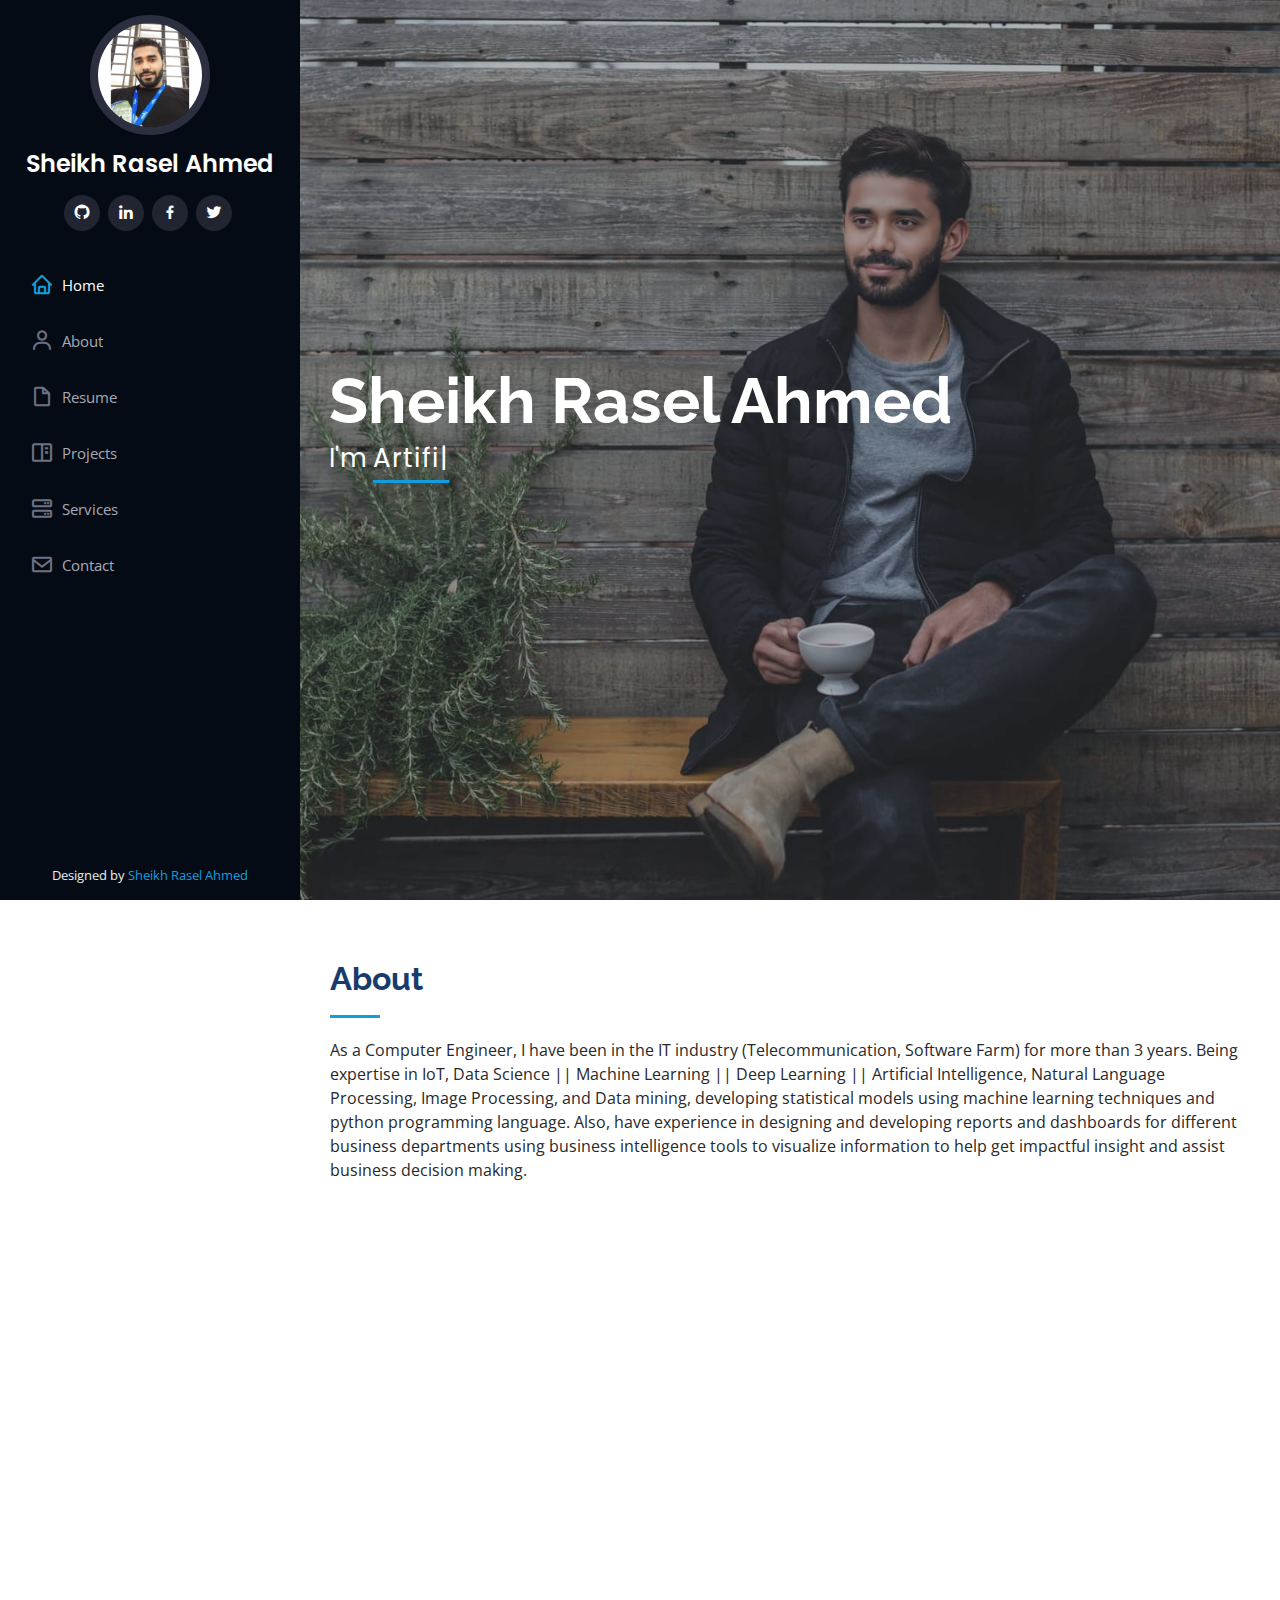
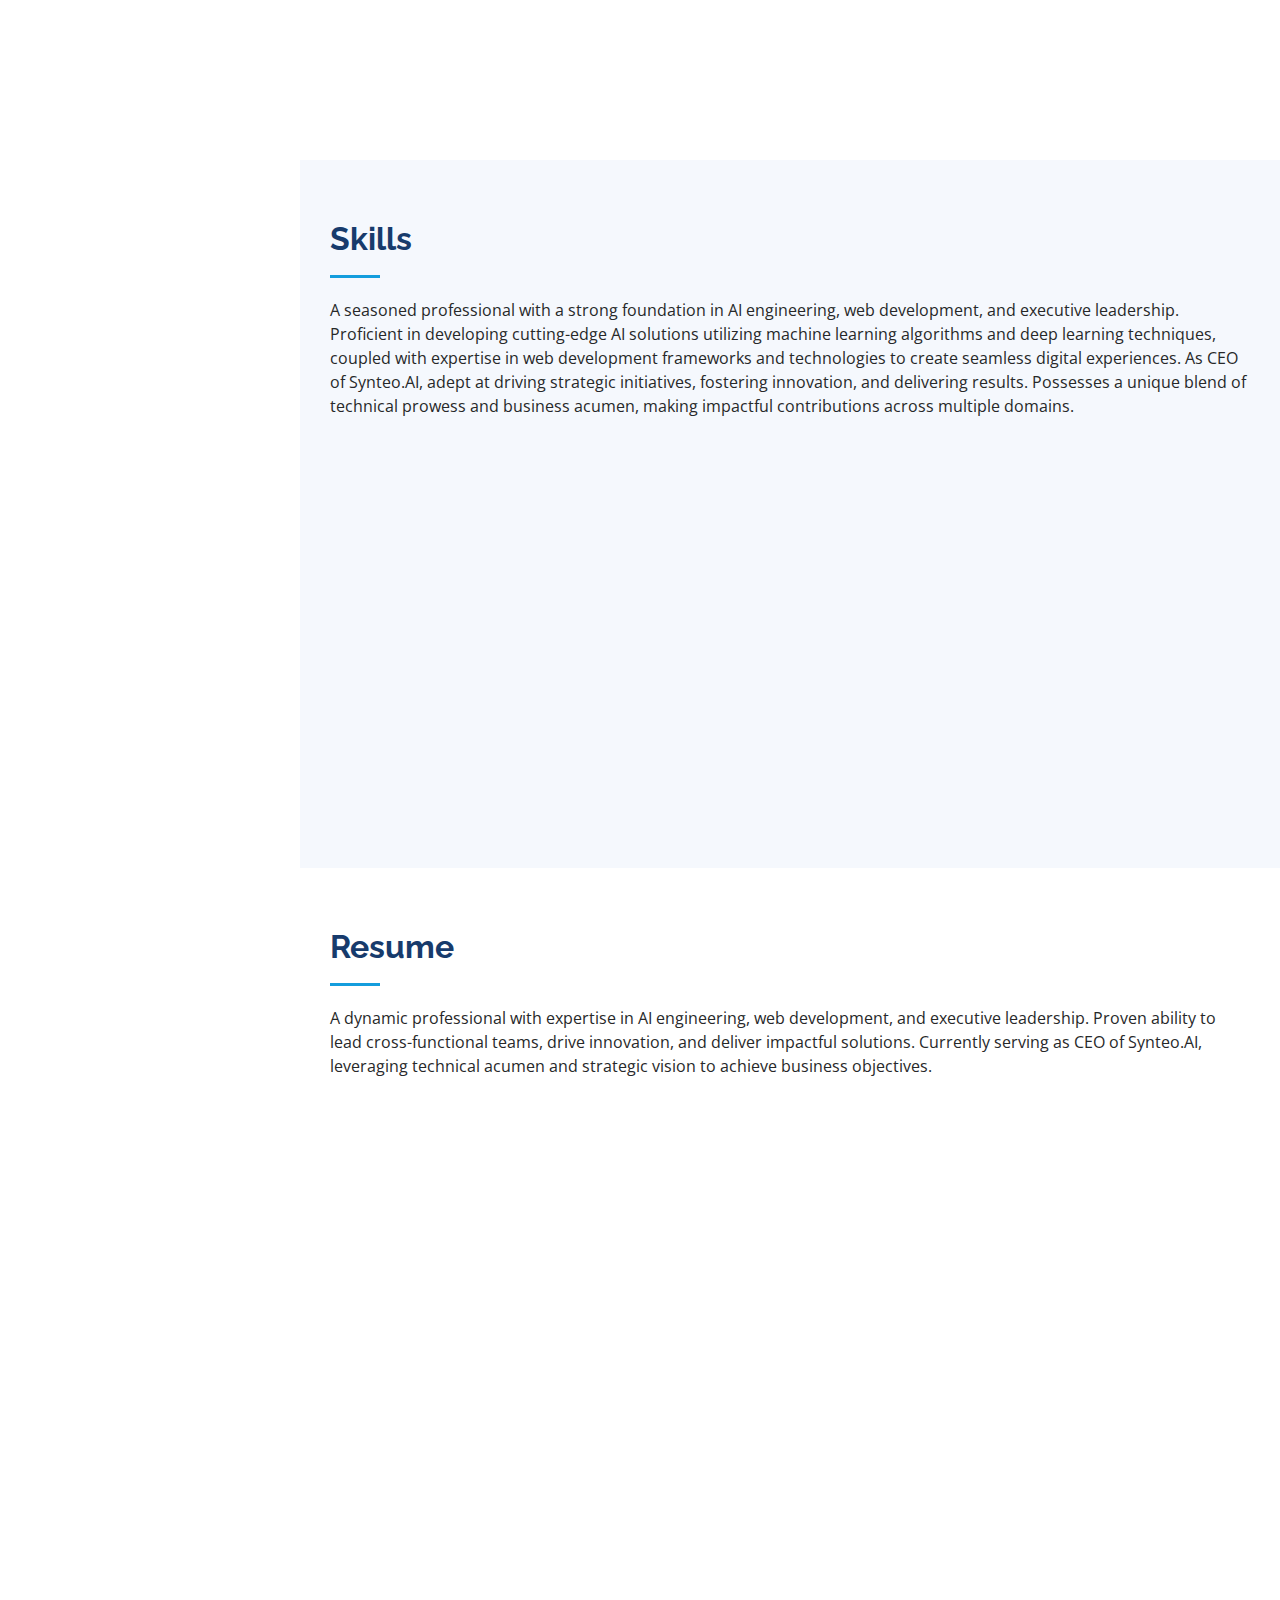
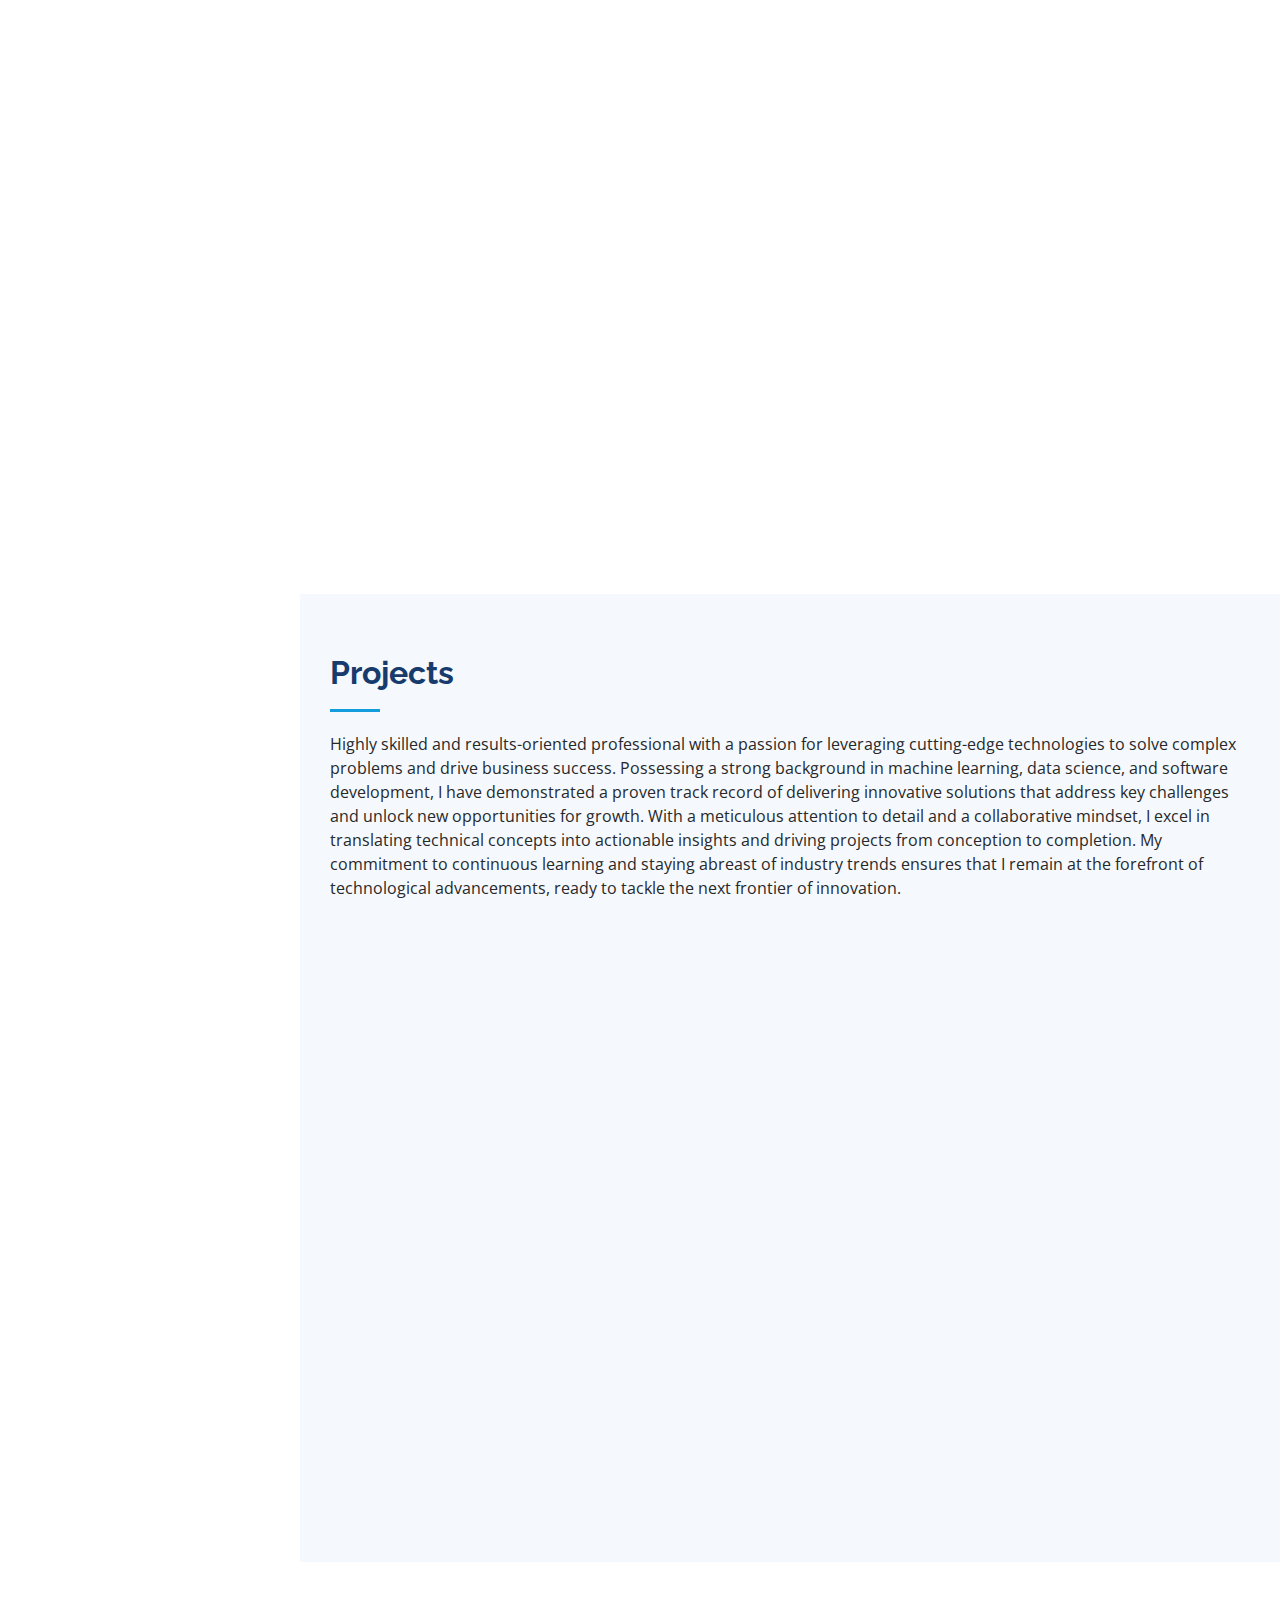
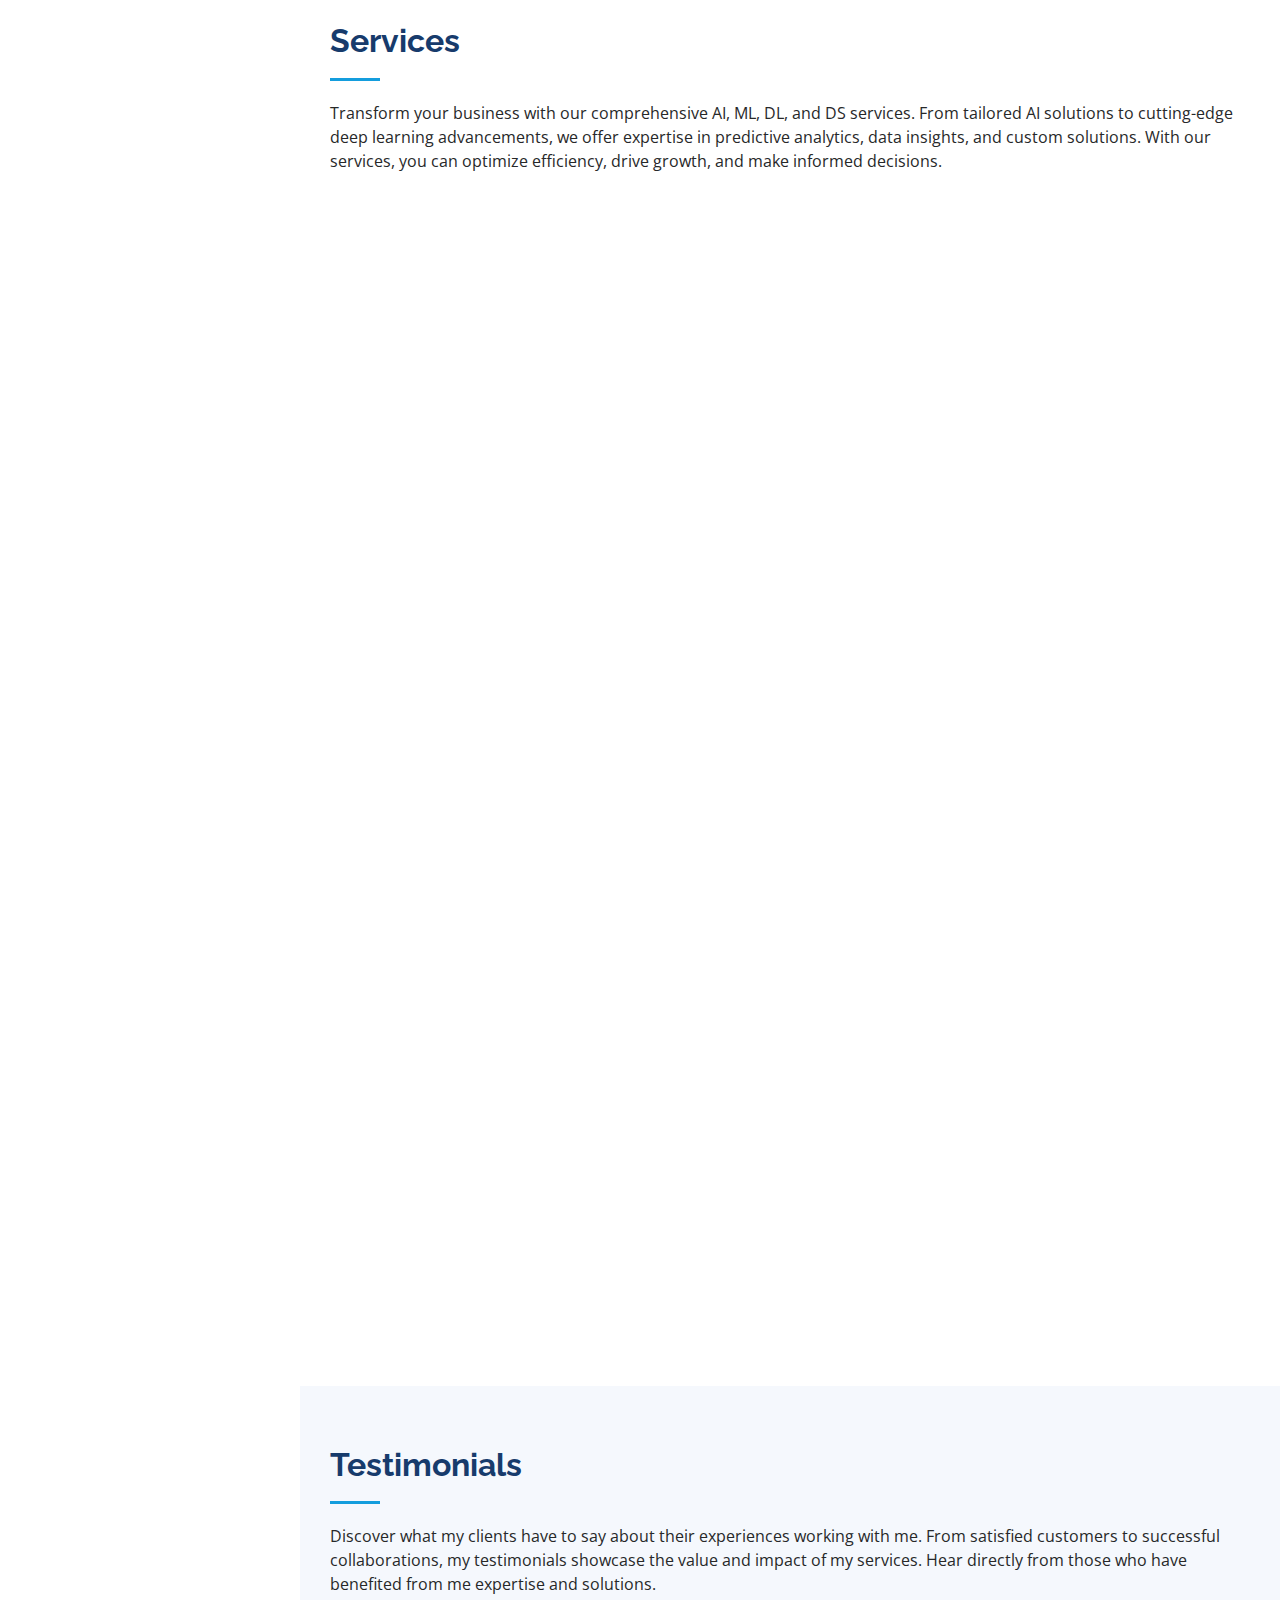
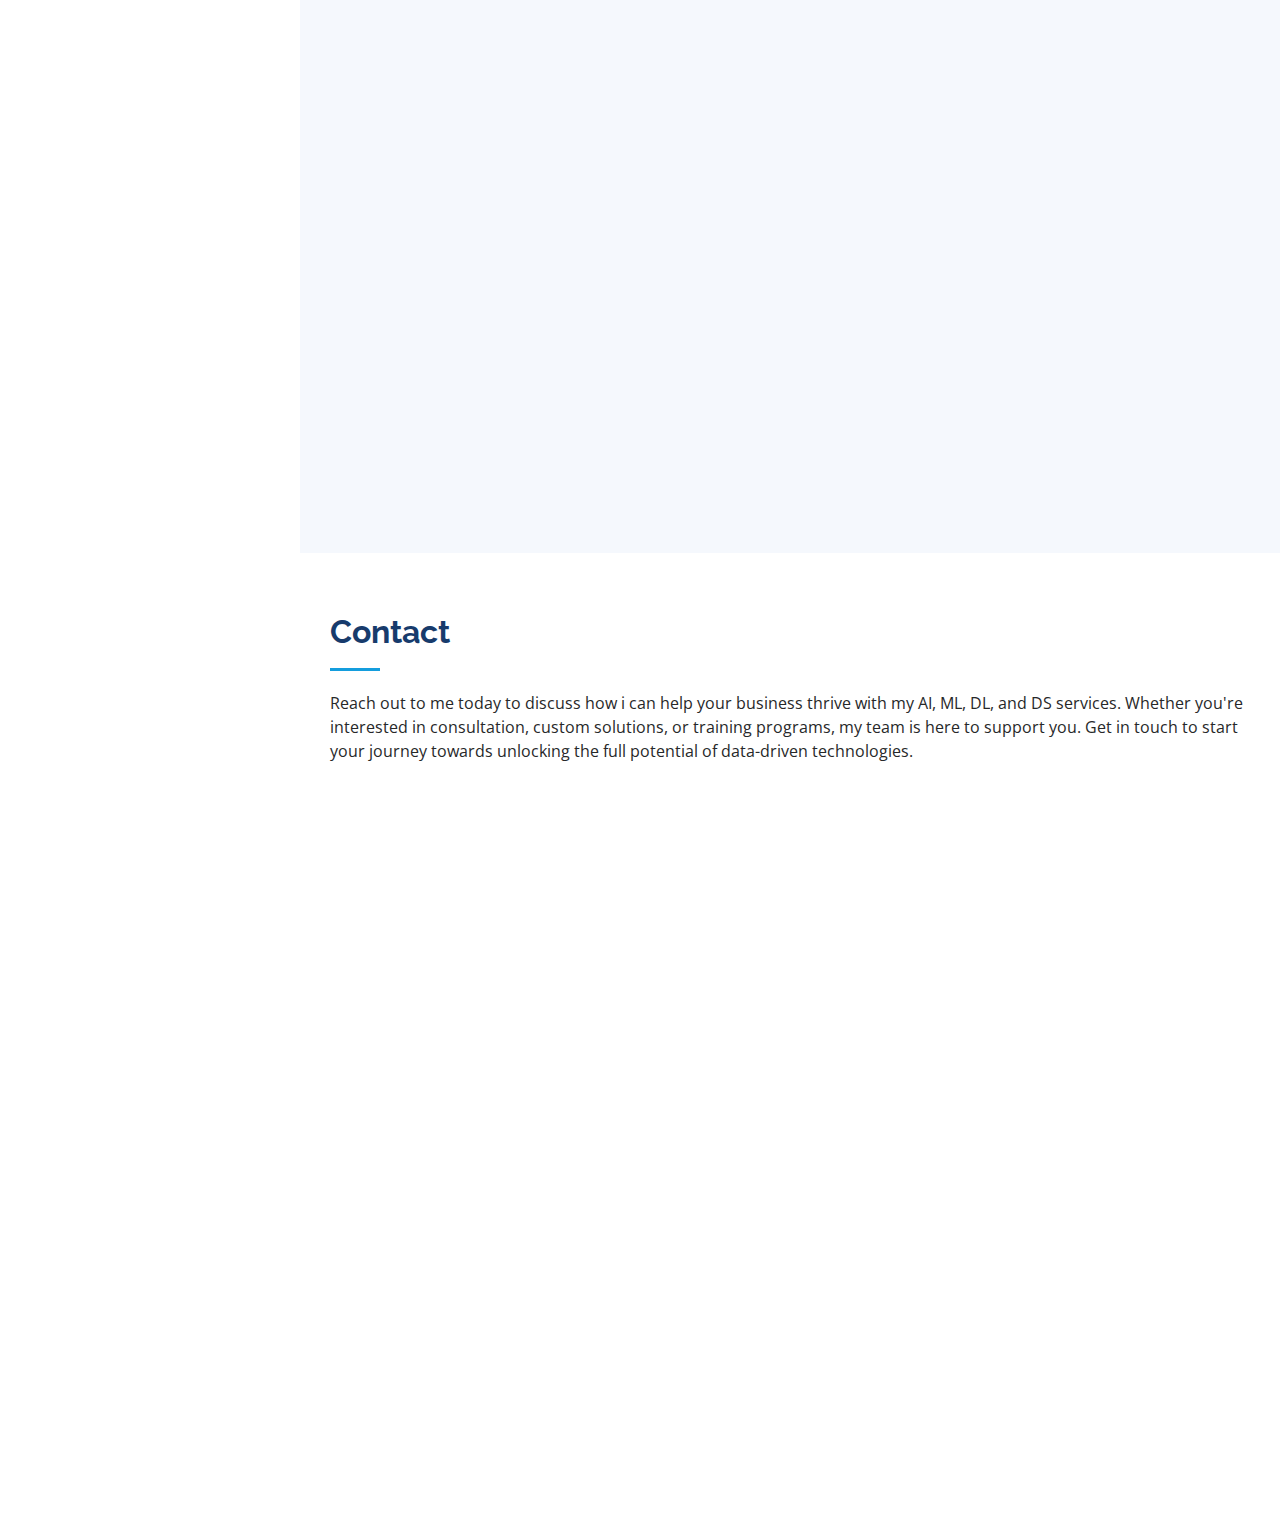
<file: index.html>
<!DOCTYPE html>
<html lang="en">

<head>
  <meta charset="utf-8">
  <meta content="width=device-width, initial-scale=1.0" name="viewport">

  <title>My Personal Resume</title>
  <meta content="" name="description">
  <meta content="" name="keywords">

  <!-- Favicons -->
  <link href="assets/img/favicon.png" rel="icon">
  <link href="assets/img/favicon.png" rel="apple-touch-icon">

  <!-- Google Fonts -->
  <link
    href="https://fonts.googleapis.com/css?family=Open+Sans:300,300i,400,400i,600,600i,700,700i|Raleway:300,300i,400,400i,500,500i,600,600i,700,700i|Poppins:300,300i,400,400i,500,500i,600,600i,700,700i"
    rel="stylesheet">

  <!-- Vendor CSS Files -->
  <link href="assets/vendor/aos/aos.css" rel="stylesheet">
  <link href="assets/vendor/bootstrap/css/bootstrap.min.css" rel="stylesheet">
  <link href="assets/vendor/bootstrap-icons/bootstrap-icons.css" rel="stylesheet">
  <link href="assets/vendor/boxicons/css/boxicons.min.css" rel="stylesheet">
  <link href="assets/vendor/glightbox/css/glightbox.min.css" rel="stylesheet">
  <link href="assets/vendor/swiper/swiper-bundle.min.css" rel="stylesheet">

  <!-- Template Main CSS File -->
  <link href="assets/css/style.css" rel="stylesheet">


</head>

<body>

  <!-- ======= Mobile nav toggle button ======= -->
  <i class="bi bi-list mobile-nav-toggle d-xl-none"></i>

  <!-- ======= Header ======= -->
  <header id="header">
    <div class="d-flex flex-column">

      <div class="profile">
        <img src="assets/img/sheikh.jpeg" alt="" class="img-fluid rounded-circle"> <!--600x600 -->
        <h1 class="text-light"><a href="index.html">Sheikh Rasel Ahmed</a></h1>
        <div class="social-links mt-3 text-center">
          <a href="https://github.com/Rasel1435" class="github" target="_blank"><i class="bx bxl-github"></i></a>
          <a href="https://www.linkedin.com/in/shekhnirob1" class="linkedin" target="_blank"><i
              class="bx bxl-linkedin"></i></a>
          <a href="https://www.facebook.com/profile.php?id=61556773915128&mibextid=ZbWKwL" class="facebook"
            target="_blank"><i class="bx bxl-facebook"></i></a>
          <a href="https://twitter.com/shekh_nirob" class="twitter" target="_blank"><i class="bx bxl-twitter"></i></a>
        </div>
      </div>

      <nav id="navbar" class="nav-menu navbar">
        <ul>
          <li><a href="#hero" class="nav-link scrollto active"><i class="bx bx-home"></i> <span>Home</span></a></li>
          <li><a href="#about" class="nav-link scrollto"><i class="bx bx-user"></i> <span>About</span></a></li>
          <li><a href="#resume" class="nav-link scrollto"><i class="bx bx-file-blank"></i> <span>Resume</span></a></li>
          <li><a href="#portfolio" class="nav-link scrollto"><i class="bx bx-book-content"></i>
              <span>Projects</span></a></li>
          <li><a href="#services" class="nav-link scrollto"><i class="bx bx-server"></i> <span>Services</span></a></li>
          <li><a href="#contact" class="nav-link scrollto"><i class="bx bx-envelope"></i> <span>Contact</span></a></li>
        </ul>
      </nav><!-- .nav-menu -->
    </div>
  </header><!-- End Header -->

  <!-- ======= Hero Section ======= -->
  <section id="hero" class="d-flex flex-column justify-content-center align-items-center">
    <div class="hero-container" data-aos="fade-in">
      <h1>Sheikh Rasel Ahmed</h1>
      <p>I'm <span class="typed"
          data-typed-items="Artificial Intelligence (AI Engineer), Python Developer, Machine Learning Engineer, Computer Vision Engineer, NLP Engineer"></span>
      </p>
    </div>
  </section><!-- End Hero -->

  <main id="main">

    <!-- ======= About Section ======= -->
    <section id="about" class="about">
      <div class="container">

        <div class="section-title">
          <h2>About</h2>
          <p>As a Computer Engineer, I have been in the IT industry (Telecommunication, Software Farm) for more than 3
            years. Being expertise in IoT, Data Science || Machine Learning || Deep Learning || Artificial Intelligence,
            Natural Language Processing, Image Processing, and Data mining, developing statistical models using machine
            learning techniques and python programming language. Also, have experience in designing and developing
            reports and dashboards for different business departments using business intelligence tools to visualize
            information to help get impactful insight and assist business decision making.</p>
        </div>

        <div class="row">
          <div class="col-lg-4" data-aos="fade-right">
            <img src="assets/img/Nirob4.jpeg" class="img-fluid" alt=""> <!--600x600 -->
          </div>
          <div class="col-lg-8 pt-4 pt-lg-0 content" data-aos="fade-left">
            <h3>AI Engineer, Web Developer &amp; CEO of Synteo.AI</h3>
            <p class="fst-italic">
              Innovative AI Solutions at Synteo.AI: Bridging Vision with Technology. </br>
            </p>
            <div class="row">
              <div class="col-lg-6">
                <ul>
                  <li><i class="bi bi-chevron-right"></i> <strong>Birthday:</strong> <span>17 Jan 1995</span></li>
                  <li><i class="bi bi-chevron-right"></i> <strong>Website:</strong> <span>www.synteo.ai</span></li>
                  <li><i class="bi bi-chevron-right"></i> <strong>Phone:</strong> <span>+880 1644425997</span></li>
                  <li><i class="bi bi-chevron-right"></i> <strong>City:</strong> <span>Dhaka, Bangladesh</span></li>
                </ul>
              </div>
              <div class="col-lg-6">
                <ul>
                  <li><i class="bi bi-chevron-right"></i> <strong>Age:</strong> <span>29</span></li>
                  <li><i class="bi bi-chevron-right"></i> <strong>Degree:</strong> <span>Undergraduate</span></li>
                  <li><i class="bi bi-chevron-right"></i> <strong>PhEmailone:</strong>
                    <span>shekhrasel59@gmail.com</span>
                  </li>
                  <li><i class="bi bi-chevron-right"></i> <strong>Freelance:</strong> <span>Available</span></li>
                </ul>
              </div>
            </div>
            <p>
              Dedicated and versatile professional with expertise in AI engineering, web development, and executive
              leadership. As the CEO of Synteo.AI, I drive strategic vision and operational excellence while also
              contributing hands-on technical skills in AI and web development. Adept at leading teams, fostering
              innovation, and delivering impactful solutions in dynamic environments. Passionate about leveraging
              technology to drive business growth and transformation.
            </p>
            <p>
              Unlock the power of AI for your business with our innovative solutions. Streamline operations, drive
              growth, and stay ahead of the curve. Connect with us today to start your digital transformation journey!
            </p>
          </div>
        </div>

      </div>
    </section><!-- End About Section -->

    <!-- ======= Facts Section ======= -->
    <!-- <section id="facts" class="facts">
      <div class="container">

        <div class="section-title">
          <h2>Facts</h2>
          <p>Experienced AI engineer, proficient web developer, and CEO of Synteo.AI, a thriving tech company.
            Demonstrated success in leading both technical and executive functions, driving innovation, and achieving
            business objectives. Skilled in team leadership, strategic planning, and leveraging technology for business
            growth.</p>
        </div>

        <div class="row no-gutters">

          <div class="col-lg-3 col-md-6 d-md-flex align-items-md-stretch" data-aos="fade-up">
            <div class="count-box">
              <i class="bi bi-emoji-smile"></i>
              <span data-purecounter-start="0" data-purecounter-end="13" data-purecounter-duration="1"
                class="purecounter"></span>
              <p><strong>Happy Clients</strong> consequuntur quae</p>
            </div>
          </div>

          <div class="col-lg-3 col-md-6 d-md-flex align-items-md-stretch" data-aos="fade-up" data-aos-delay="100">
            <div class="count-box">
              <i class="bi bi-journal-richtext"></i>
              <span data-purecounter-start="0" data-purecounter-end="89" data-purecounter-duration="1"
                class="purecounter"></span>
              <p><strong>Projects</strong> adipisci atque cum quia aut</p>
            </div>
          </div>

          <div class="col-lg-3 col-md-6 d-md-flex align-items-md-stretch" data-aos="fade-up" data-aos-delay="200">
            <div class="count-box">
              <i class="bi bi-headset"></i>
              <span data-purecounter-start="0" data-purecounter-end="1453" data-purecounter-duration="1"
                class="purecounter"></span>
              <p><strong>Hours Of Support</strong> aut commodi quaerat</p>
            </div>
          </div>

          <div class="col-lg-3 col-md-6 d-md-flex align-items-md-stretch" data-aos="fade-up" data-aos-delay="300">
            <div class="count-box">
              <i class="bi bi-people"></i>
              <span data-purecounter-start="0" data-purecounter-end="32" data-purecounter-duration="1"
                class="purecounter"></span>
              <p><strong>Hard Workers</strong> rerum asperiores dolor</p>
            </div>
          </div>

        </div>

      </div>
    </section> -->
    <!-- End Facts Section -->

    <!-- ======= Skills Section ======= -->
    <section id="skills" class="skills section-bg">
      <div class="container">

        <div class="section-title">
          <h2>Skills</h2>
          <p>A seasoned professional with a strong foundation in AI engineering, web development, and executive
            leadership. Proficient in developing cutting-edge AI solutions utilizing machine learning algorithms and
            deep learning techniques, coupled with expertise in web development frameworks and technologies to create
            seamless digital experiences. As CEO of Synteo.AI, adept at driving strategic initiatives, fostering
            innovation, and delivering results. Possesses a unique blend of technical prowess and business acumen,
            making impactful contributions across multiple domains.</p>
        </div>

        <div class="row skills-content">

          <div class="col-lg-6" data-aos="fade-up">

            <div class="progress">
              <span class="skill">HTML <i class="val">100%</i></span>
              <div class="progress-bar-wrap">
                <div class="progress-bar" role="progressbar" aria-valuenow="100" aria-valuemin="0" aria-valuemax="100">
                </div>
              </div>
            </div>

            <div class="progress">
              <span class="skill">CSS <i class="val">95%</i></span>
              <div class="progress-bar-wrap">
                <div class="progress-bar" role="progressbar" aria-valuenow="95" aria-valuemin="0" aria-valuemax="100">
                </div>
              </div>
            </div>

            <div class="progress">
              <span class="skill">Django <i class="val">90%</i></span>
              <div class="progress-bar-wrap">
                <div class="progress-bar" role="progressbar" aria-valuenow="90" aria-valuemin="0" aria-valuemax="100">
                </div>
              </div>
            </div>

            <div class="progress">
              <span class="skill">Illustrator <i class="val">80%</i></span>
              <div class="progress-bar-wrap">
                <div class="progress-bar" role="progressbar" aria-valuenow="75" aria-valuemin="0" aria-valuemax="100">
                </div>
              </div>
            </div>

            <div class="progress">
              <span class="skill">Photoshop <i class="val">75%</i></span>
              <div class="progress-bar-wrap">
                <div class="progress-bar" role="progressbar" aria-valuenow="75" aria-valuemin="0" aria-valuemax="100">
                </div>
              </div>
            </div>

            <div class="progress">
              <span class="skill">JavaScript <i class="val">70%</i></span>
              <div class="progress-bar-wrap">
                <div class="progress-bar" role="progressbar" aria-valuenow="70" aria-valuemin="0" aria-valuemax="100">
                </div>
              </div>
            </div>



          </div>

          <div class="col-lg-6" data-aos="fade-up" data-aos-delay="100">

            <div class="progress">
              <span class="skill">Python <i class="val">95%</i></span>
              <div class="progress-bar-wrap">
                <div class="progress-bar" role="progressbar" aria-valuenow="95" aria-valuemin="0" aria-valuemax="100">
                </div>
              </div>
            </div>

            <div class="progress">
              <span class="skill">Data Science <i class="val">95%</i></span>
              <div class="progress-bar-wrap">
                <div class="progress-bar" role="progressbar" aria-valuenow="95" aria-valuemin="0" aria-valuemax="100">
                </div>
              </div>
            </div>

            <div class="progress">
              <span class="skill">Machine Learning <i class="val">95%</i></span>
              <div class="progress-bar-wrap">
                <div class="progress-bar" role="progressbar" aria-valuenow="95" aria-valuemin="0" aria-valuemax="100">
                </div>
              </div>
            </div>

            <div class="progress">
              <span class="skill">Deep Learning <i class="val">93%</i></span>
              <div class="progress-bar-wrap">
                <div class="progress-bar" role="progressbar" aria-valuenow="93" aria-valuemin="0" aria-valuemax="100">
                </div>
              </div>
            </div>

            <div class="progress">
              <span class="skill">Artificial Intelligence <i class="val">90%</i></span>
              <div class="progress-bar-wrap">
                <div class="progress-bar" role="progressbar" aria-valuenow="90" aria-valuemin="0" aria-valuemax="100">
                </div>
              </div>
            </div>

            <div class="progress">
              <span class="skill">MLOps <i class="val">98%</i></span>
              <div class="progress-bar-wrap">
                <div class="progress-bar" role="progressbar" aria-valuenow="98" aria-valuemin="0" aria-valuemax="100">
                </div>
              </div>
            </div>

          </div>

        </div>

      </div>
    </section><!-- End Skills Section -->

    <!-- ======= Resume Section ======= -->
    <section id="resume" class="resume">
      <div class="container">

        <div class="section-title">
          <h2>Resume</h2>
          <p>A dynamic professional with expertise in AI engineering, web development, and executive leadership. Proven
            ability to lead cross-functional teams, drive innovation, and deliver impactful solutions. Currently serving
            as CEO of Synteo.AI, leveraging technical acumen and strategic vision to achieve business objectives.</p>
        </div>

        <div class="row">
          <div class="col-lg-6" data-aos="fade-up">
            <h3 class="resume-title">Sumary</h3>
            <div class="resume-item pb-0">
              <h4>Sheikh Rasel Ahmed</h4>
              <p><em>Accomplished CEO with a multidisciplinary background in AI engineering and web development.
                  Demonstrated leadership in driving innovation and fostering cross-functional collaboration. Leveraging
                  technical expertise and strategic vision to propel Synteo.AI towards its business goals.</em></p>
              <ul>
                <li>Lalmatia,dhaka-1207, BD</li>
                <li>(+880) 1644425997</li>
                <li>shekhrasel59@gmail.com</li>
              </ul>
            </div>

            <h3 class="resume-title">Education</h3>
            <div class="resume-item">
              <h4>B.sc in Computer Science</h4>
              <h5>2018 - 2021</h5>
              <p><em>BANGLADESH UNIVERSITY, Dhaka, BD</em></p>
              <p>Computer Science graduate from Bangladesh University, having completed 7 semesters of a 3-year program
                with a CGPA of <strong> 3.7</strong>. Experienced in software development and problem-solving with a
                strong academic
                foundation. Had to pause studies due to financial constraints, demonstrating resilience and
                determination to overcome challenges.</p>
            </div>
            <div class="resume-item">
              <h4>Diploma in Computer Technology</h4>
              <h5>2011 - 2016</h5>
              <p><em>Dhaka Institute of Engineering & Technology(DIET), Dhaka, BD</em></p>
              <p>Graduate of Dhaka Institute of Engineering & Technology (DIET) with a 4-year Diploma in Computer
                Technology, achieving a CGPA of <strong> 3.67</strong>. Proficient in various aspects of computer
                technology, blending
                practical skills with theoretical knowledge gained through hands-on training and academic coursework.
              </p>
            </div>
            <div class="resume-item">
              <h4>COURSEWORK</h4>
              <h5>DOMAIN KNOWLEDGE</h5>
              <p>
              <ul>
                <li><em>Advanced Data Science</em></li>
                <li><em>Advanced Machine Learning</em></li>
                <li><em>Advanced Deep Learning</em></li>
                <li><em>Advanced Artificial Intelligence</em></li>
                <li><em>Advanced Python Programming</em></li>
              </ul>
              </p>
            </div>

            <div class="resume-item">
              <h3>Skill Set:</h3>
              <ul>
                <!-- MFront-end -->
                <li><strong>Front-end:</strong> HTML, CSS, JavaScript, Bootstrap.</li>
                <!-- Back-end -->
                <li><strong>Back-end:</strong> Python, Django, Django Rest Framework (DRF).<p>E-commerce project- <a
                      href="https://github.com/Rasel1435/SRA-eCommerce-Blog-Site/tree/main">GitHub://
                      rasel1435</a></p>
                </li>
                <!-- data Science -->
                <li><strong>Data Manipulation and Analysis:</strong> Python, SQL, Pandas, NumPy, Data Cleaning,
                  Exploratory Data Analysis (EDA).</li>
                <!-- Data Visualization -->
                <li><strong>Data Visualization:</strong> Matplotlib, Seaborn, Plotly, Tableau.</li>
                <!-- Mathematics and Statistics -->
                <li><strong>Mathematics and Statistics:</strong> Strong foundation in mathematical concepts and
                  statistical analysis like probability, linear algebra, calculus, and statistics.</li>
                <!-- Machine Learning -->
                <li><strong>Machine Learning (ML):</strong> Data Gathering, Features Engineering, Splitting, Model
                  Choosing, Model Training,
                  Model Evaluation, Prediction/Inference, Model Deployment, Supervised, Unsupervised, and Reinforcement
                  Learning, Regression, Classification, Clustering.</li>
                <!-- Neural Networks and Deep Learning -->
                <li><strong>Neural Networks and Deep Learning (DL):</strong> Tensorflow, Keras, Scikit-learn</li>
                <!-- Large Language Models (LLMs) -->
                <li><strong>Large Language Models (LLMs):</strong> Huggingface Transformers, OpenAI.</li>
                <!-- Computer Vision -->
                <li><strong>Computer Vision:</strong> Image Processing, Object Detection, Image Classification.</li>
                <!-- Natural Language Processing (NLP) -->
                <li><strong>Natural Language Processing (NLP):</strong> Text Classification, Named Entity Recognition
                  (NER), Sentiment Analysis.</li>
                <!-- Software Engineering (NLP) -->
                <li><strong>Software Engineering:</strong> Software Development Life Cycle (SDLC), Ethics and Fairness
                  in AI.</li>
                <!-- Big Data Technologies -->
                <li><strong>Big Data Technologies:</strong> Hadoop, Apache Spark.</li>
                <!-- Cloud Platforms -->
                <li><strong>Cloud Platforms:</strong> AWS, Microsoft Azure, Google Cloud.</li>
                <!-- Version Control -->
                <li><strong>Version Control:</strong> Git and GitHub.</li>
                <!-- MLOps & Pipeline -->
                <li><strong>MLOps & Pipeline:</strong> MLflow, ZenML, Docker.</li>
                <!-- Pipeline Orchestration -->
                <li><strong>Pipeline Orchestration:</strong> MLflow.</li>
                <!-- Experiment Tracking -->
                <li><strong>Experiment Tracking:</strong> MLflow.</li>
                <!-- Continuous Integration/Continuous Deployment (CI/CD) -->
                <li><strong>Continuous Integration/Continuous Deployment (CI/CD):</strong> GitHub Actions.</li>
                <!-- Model Deployment -->
                <li><strong>Model Deployment:</strong> MLflow, ZenML, Docker, Amazon SageMaker, Google Cloud, Microsoft
                  Azure.</li>
                <!-- Experimentation and Hyperparameter Tuning -->
                <li><strong>Experimentation and Hyperparameter Tuning:</strong> A/B Testing, Hyperparameter
                  Optimization.
                </li>
                <!-- Database Service -->
                <li><strong>Database Service:</strong> s3, RDS, MySQL, MongoDB.</li>
              </ul>
            </div>
          </div>
          <!--Professional Experience-->
          <div class="col-lg-6" data-aos="fade-up" data-aos-delay="100">
            <h3 class="resume-title">Professional Experience</h3>
            <div class="resume-item">
              <h4>JOBDESK <span style="font-size: medium; font-weight: 300;"> | Machine Learning Engineer</span></h4>
              <h5>2022 - 2023</h5>
              <p><em>Sector-7, Uttora, Dhaka, BD </em></p>
              <ul>
                <li>Worked with the Big data creating a pipeline for ML Model. cleaning up noise
                  datasets and visualise, API service</li>
                <li>I have used TensorFlow as a Framework.</li>
                <li>Scraped lots of job recruitment data from online.</li>
              </ul>
            </div>
            <!--TRAINING SUMMARY-->
            <!--EICONIK ACADEMY-->
            <div class="resume-item">
              <h3 class="resume-title">TRAINING SUMMARY</h3>
              <h4>EICONIK ACADEMY <span style="font-size: medium; font-weight: 300;"> | Data Science & Machine
                  Learning</span></h4>
              <h5>2020 - 2021</h5>
              <p><em>Mohammadpur, Dhaka, BD</em></p>
              <ul>
                <li>Loading the data | collating Data | data pre-processing | data visualization |
                  train-test splitting data | choosing algorithm | creating and deploying the model.</li>
                <li>System Design | MLOps.</li>
                <li>At the end of the course I have done lots of Data Science and Machine learning
                  Projects here - <a
                    href="https://github.com/Rasel1435/Machine-Learning-Projects-with-Python-for-Beginners">GitHub://
                    rasel1435</a>
                </li>
              </ul>
            </div>
            <!--MLGRIT-->
            <div class="resume-item">
              <h4>MLGRIT <span style="font-size: medium; font-weight: 300;"> | Generative AI Engineer</span></h4>
              <h5>2023 - 2024</h5>
              <p><em>Bangalore, India</em></p>
              <ul>
                <li>Mathematics for Machine Learning and Data Science Specialization.</li>
                <li>Machine Learning Specialization.</li>
                <li>Deep Learning Specialization.</li>
                <li>Time Series, Sentiment Analysis, computer vision, and many effective projects I
                  have done here. Feel free to check here - <a
                    href="https://github.com/Rasel1435/End-to-end-Machine-Learning-Projects">GitHub://
                    rasel1435</a>
                </li>
              </ul>
            </div>
            <!--COURSERA-->
            <div class="resume-item">
              <h4>COURSERA <span style="font-size: medium; font-weight: 300;"> | DS | ML | DL | AI</span></h4>
              <h5>2023 - 2024</h5>
              <p><em>Coursera, USA</em></p>
              <ul>
                <li>Mathematics for Machine Learning and Data Science Specialization. - <a
                    href="https://www.coursera.org/account/accomplishments/specialization/36MLMVHT6U3V?utm_source=link&utm_medium=certificate&utm_content=cert_image&utm_campaign=sharing_cta&utm_product=s12n">Certificate</a>
                </li>
                <li>Data Science and Machine Learning. - <a
                    href="https://drive.google.com/file/d/16aUd05uufrygG6bZpxYEF6r_ChOfcfKX/view">Certificate</a>
                </li>
                <li>Machine Learning Specialization. - <a
                    href="https://www.coursera.org/account/accomplishments/specialization/N76SN44G74R8?utm_source=link&utm_medium=certificate&utm_content=cert_image&utm_campaign=sharing_cta&utm_product=s12n">Certificate</a>
                </li>
                <li>Exploratory Data Analysis for Machine Learning. - <a
                    href="https://www.coursera.org/account/accomplishments/verify/8FBFF6VR5RD6">Certificate</a>
                </li>
                <li>Deep Learning Specialization. - <a href="">Coming Soon</a>
                </li>
              </ul>
            </div>
            <!--PROJECT-->
            <!--UBER TAXI DEMAND FORECASTING-->
            <div class="resume-item">
              <h3 class="resume-title">PROJECT</h3>
              <h4>UBER TAXI DEMAND FORECASTING <span style="font-size: medium; font-weight: 300;"> | AI Engineer</span>
              </h4>
              <h5>2023 - 2024</h5>
              <p><em>Bangalore, India</em></p>
              <ul>
                <li>A real-time automated platform forforecasting Uber hourly taxi demand will be developed as part of
                  this project see the project here - <a
                    href="https://github.com/Rasel1435/uber-taxi-demand/tree/dev-rasel">GitHub://
                    rasel1435</a>
                </li>
              </ul>
              <!--Book Recommendation System--->
              <h4>Book Recommendation System <span style="font-size: medium; font-weight: 300;"> | AI Engineer</span>
              </h4>
              <h5>2023 - 2024</h5>
              <p><em>Dhaka, BD</em></p>
              <ul>
                <li>Real-time Book Recommendation System for E-commerce Businesses.

                  as part of my professional portfolio, I have successfully designed, developed, and deployed a
                  real-time machine learning project: a Book Recommendation System tailored for e-commerce businesses.
                  Leveraging advanced data processing techniques and machine learning algorithms, this system analyzes
                  user behavior, preferences, and historical interactions to deliver personalized book recommendations
                  in real-time. see the project here - <a
                    href="https://github.com/Rasel1435/book-recommender-system">GitHub://
                    rasel1435</a>
                </li>
              </ul>
            </div>
          </div>
        </div>

      </div>
    </section><!-- End Resume Section -->

    <!-- ======= Portfolio Section 800x600======= -->
    <section id="portfolio" class="portfolio section-bg">
      <div class="container">

        <div class="section-title">
          <h2>Projects</h2>
          <p>Highly skilled and results-oriented professional with a passion for leveraging cutting-edge technologies to
            solve complex problems and drive business success. Possessing a strong background in machine learning, data
            science, and software development, I have demonstrated a proven track record of delivering innovative
            solutions that address key challenges and unlock new opportunities for growth. With a meticulous attention
            to detail and a collaborative mindset, I excel in translating technical concepts into actionable insights
            and driving projects from conception to completion. My commitment to continuous learning and staying abreast
            of industry trends ensures that I remain at the forefront of technological advancements, ready to tackle the
            next frontier of innovation.</p>
        </div>
        <!--Filtering-->
        <div class="row" data-aos="fade-up">
          <div class="col-lg-12 d-flex justify-content-center">
            <ul id="portfolio-flters">
              <li data-filter="*" class="filter-active">All</li>
              <li data-filter=".filter-ml">ML</li>
              <li data-filter=".filter-dl">DL</li>
              <li data-filter=".filter-ai">AI</li>
              <li data-filter=".filter-web">WEB</li>
            </ul>
          </div>
        </div>

        <div class="row portfolio-container" data-aos="fade-up" data-aos-delay="100">

          <div class="col-lg-4 col-md-6 portfolio-item filter-ml">
            <div class="portfolio-wrap">
              <img src="assets/img/portfolio/portfolio-1.jpg" class="img-fluid" alt="">
              <div class="portfolio-links">
                <a href="assets/img/portfolio/portfolio-1.jpg" data-gallery="portfolioGallery"
                  class="portfolio-lightbox" title="UBER TAXI DEMAND FORECASTING"><i class="bx bx-plus"></i></a>
                <a href="portfolio-details.html" title="More Details"><i class="bx bx-link"></i></a>
              </div>
            </div>
          </div>

          <div class="col-lg-4 col-md-6 portfolio-item filter-ai">
            <div class="portfolio-wrap">
              <img src="assets/img/portfolio/portfolio-2.jpg" class="img-fluid" alt="">
              <div class="portfolio-links">
                <a href="assets/img/portfolio/portfolio-2.jpg" data-gallery="portfolioGallery"
                  class="portfolio-lightbox" title="Machine Learning"><i class="bx bx-plus"></i></a>
                <a href="portfolio-details.html" title="More Details"><i class="bx bx-link"></i></a>
              </div>
            </div>
          </div>

          <div class="col-lg-4 col-md-6 portfolio-item filter-dl">
            <div class="portfolio-wrap">
              <img src="assets/img/portfolio/portfolio-3.jpg" class="img-fluid" alt="">
              <div class="portfolio-links">
                <a href="assets/img/portfolio/portfolio-3.jpg" data-gallery="portfolioGallery"
                  class="portfolio-lightbox" title="Deep Learning"><i class="bx bx-plus"></i></a>
                <a href="portfolio-details.html" title="More Details"><i class="bx bx-link"></i></a>
              </div>
            </div>
          </div>

          <div class="col-lg-4 col-md-6 portfolio-item filter-web">
            <div class="portfolio-wrap">
              <img src="assets/img/portfolio/portfolio-4.jpg" class="img-fluid" alt="">
              <div class="portfolio-links">
                <a href="assets/img/portfolio/portfolio-4.jpg" data-gallery="portfolioGallery"
                  class="portfolio-lightbox" title="Web Development"><i class="bx bx-plus"></i></a>
                <a href="portfolio-details.html" title="More Details"><i class="bx bx-link"></i></a>
              </div>
            </div>
          </div>

          <div class="col-lg-4 col-md-6 portfolio-item filter-ml">
            <div class="portfolio-wrap">
              <img src="assets/img/portfolio/portfolio-5.PNG" class="img-fluid" alt="">
              <div class="portfolio-links">
                <a href="assets/img/portfolio/portfolio-5.PNG" data-gallery="portfolioGallery"
                  class="portfolio-lightbox" title="Machine Learning"><i class="bx bx-plus"></i></a>
                <a href="portfolio-details.html" title="More Details"><i class="bx bx-link"></i></a>
              </div>
            </div>
          </div>

          <div class="col-lg-4 col-md-6 portfolio-item filter-ai">
            <div class="portfolio-wrap">
              <img src="assets/img/portfolio/portfolio-6.PNG" class="img-fluid" alt="">
              <div class="portfolio-links">
                <a href="assets/img/portfolio/portfolio-6.PNG" data-gallery="portfolioGallery"
                  class="portfolio-lightbox" title="Business with Artificial Intelligence"><i class="bx bx-plus"></i></a>
                <a href="portfolio-details.html" title="More Details"><i class="bx bx-link"></i></a>
              </div>
            </div>
          </div>

        </div>

      </div>
    </section><!-- End Portfolio Section -->

    <!-- ======= Services Section ======= -->
    <section id="services" class="services">
      <div class="container">
        <!-- ======= Services Title ======= -->
        <div class="section-title">
          <h2>Services</h2>
          <p>Transform your business with our comprehensive AI, ML, DL, and DS services. From tailored AI solutions to
            cutting-edge deep learning advancements, we offer expertise in predictive analytics, data insights, and
            custom solutions. With our services, you can optimize efficiency, drive growth, and make informed decisions.
          </p>
        </div>
        <div class="row">
          <!-- ======= AI Consulting Services ======= -->
          <div class="col-lg-4 col-md-6 icon-box" data-aos="fade-up">
            <div class="icon"><i class="bi bi-briefcase"></i></div>
            <h4 class="title"><a href="">AI Consulting Services</a></h4>
            <p class="description">Provide consultation to businesses on how they can leverage AI technologies to
              improve efficiency, productivity, and decision-making across various departments.</p>
          </div>
          <!-- ======= Custom AI Solutions Development ======= -->
          <div class="col-lg-4 col-md-6 icon-box" data-aos="fade-up" data-aos-delay="100">
            <div class="icon"><i class="bi bi-card-checklist"></i></div>
            <h4 class="title"><a href="">Custom AI Solutions Development</a></h4>
            <p class="description">Develop bespoke AI solutions tailored to the specific needs and objectives of
              clients, such as predictive analytics, natural language processing (NLP), computer vision, and
              recommendation systems.</p>
          </div>
          <!-- ======= AI Integration Services ======= -->
          <div class="col-lg-4 col-md-6 icon-box" data-aos="fade-up" data-aos-delay="200">
            <div class="icon"><i class="bi bi-bar-chart"></i></div>
            <h4 class="title"><a href="">AI Integration Services</a></h4>
            <p class="description">Assist businesses in integrating AI technologies seamlessly into their existing
              systems and processes, ensuring smooth implementation and optimal performance.</p>
          </div>
          <!-- ======= AI Training and Workshops ======= -->
          <div class="col-lg-4 col-md-6 icon-box" data-aos="fade-up" data-aos-delay="300">
            <div class="icon"><i class="bi bi-binoculars"></i></div>
            <h4 class="title"><a href="">AI Training and Workshops</a></h4>
            <p class="description">Offer training programs and workshops to upskill employees in AI technologies,
              including machine learning, deep learning, and data science, empowering them to harness the power of AI in
              their roles.</p>
          </div>
          <!-- ======= AI-Powered Automation Solutions ======= -->
          <div class="col-lg-4 col-md-6 icon-box" data-aos="fade-up" data-aos-delay="400">
            <div class="icon"><i class="bi bi-brightness-high"></i></div>
            <h4 class="title"><a href="">AI-Powered Automation Solutions</a></h4>
            <p class="description">Develop and implement AI-driven automation solutions to streamline repetitive tasks,
              enhance operational efficiency, and reduce manual effort across different business functions.</p>
          </div>
          <!-- ======= AI Analytics and Insights ======= -->
          <div class="col-lg-4 col-md-6 icon-box" data-aos="fade-up" data-aos-delay="500">
            <div class="icon"><i class="bi bi-calendar4-week"></i></div>
            <h4 class="title"><a href="">AI Analytics and Insights</a></h4>
            <p class="description">Utilize AI algorithms and data analytics techniques to derive actionable insights
              from large datasets, enabling businesses to make data-driven decisions and uncover hidden opportunities.
            </p>
          </div>
          <!-- ======= AI Chatbot Development ======= -->
          <div class="col-lg-4 col-md-6 icon-box" data-aos="fade-up">
            <div class="icon"><i class="bi bi-briefcase"></i></div>
            <h4 class="title"><a href="">AI Chatbot Development</a></h4>
            <p class="description">Create intelligent chatbots powered by AI to enhance customer support, automate
              responses to frequently asked questions, and improve overall user experience on digital platforms.</p>
          </div>
          <!-- ======= AI Security Solutions ======= -->
          <div class="col-lg-4 col-md-6 icon-box" data-aos="fade-up" data-aos-delay="100">
            <div class="icon"><i class="bi bi-card-checklist"></i></div>
            <h4 class="title"><a href="">AI Security Solutions</a></h4>
            <p class="description">Develop AI-based cybersecurity solutions to identify and mitigate security threats,
              detect anomalies, and protect sensitive data from breaches and cyberattacks.</p>
          </div>
          <!-- ======= AI-Driven Personalization ======= -->
          <div class="col-lg-4 col-md-6 icon-box" data-aos="fade-up" data-aos-delay="200">
            <div class="icon"><i class="bi bi-bar-chart"></i></div>
            <h4 class="title"><a href="">AI-Driven Personalization</a></h4>
            <p class="description">Implement AI-driven personalization strategies for businesses to deliver customized
              experiences to their customers, such as personalized product recommendations, content, and marketing
              campaigns.</p>
          </div>
          <!-- =======  AI Healthcare Solutions ======= -->
          <div class="col-lg-4 col-md-6 icon-box" data-aos="fade-up" data-aos-delay="300">
            <div class="icon"><i class="bi bi-binoculars"></i></div>
            <h4 class="title"><a href=""> AI Healthcare Solutions</a></h4>
            <p class="description">Develop AI-powered healthcare solutions, such as medical image analysis, predictive
              modeling for disease diagnosis and treatment planning, and virtual health assistants to improve patient
              care and outcomes.</p>
          </div>
        </div>

      </div>
    </section><!-- End Services Section -->

    <!-- ======= Testimonials Section ======= -->
    <section id="testimonials" class="testimonials section-bg">
      <div class="container">
        <!-- ======= Testimonials Title ======= -->
        <div class="section-title">
          <h2>Testimonials</h2>
          <p>Discover what my clients have to say about their experiences working with me. From satisfied customers to
            successful collaborations, my testimonials showcase the value and impact of my services. Hear directly
            from those who have benefited from me expertise and solutions.</p>
        </div>

        <div class="testimonials-slider swiper" data-aos="fade-up" data-aos-delay="100">
          <div class="swiper-wrapper">
            <!-- ======= Testimonials 1 ======= -->
            <div class="swiper-slide">
              <div class="testimonial-item" data-aos="fade-up">
                <p>
                  <i class="bx bxs-quote-alt-left quote-icon-left"></i>
                  Proin iaculis purus consequat sem cure digni ssim donec porttitora entum suscipit rhoncus. Accusantium
                  quam, ultricies eget id, aliquam eget nibh et. Maecen aliquam, risus at semper.
                  <i class="bx bxs-quote-alt-right quote-icon-right"></i>
                </p>
                <img src="assets/img/testimonials/testimonials-1.jpg" class="testimonial-img" alt="">
                <h3>Saul Goodman</h3>
                <h4>Ceo &amp; Founder</h4>
              </div>
            </div><!-- End testimonial item -->
            <!-- ======= Testimonials 2 ======= -->
            <div class="swiper-slide">
              <div class="testimonial-item" data-aos="fade-up" data-aos-delay="100">
                <p>
                  <i class="bx bxs-quote-alt-left quote-icon-left"></i>
                  Export tempor illum tamen malis malis eram quae irure esse labore quem cillum quid cillum eram malis
                  quorum velit fore eram velit sunt aliqua noster fugiat irure amet legam anim culpa.
                  <i class="bx bxs-quote-alt-right quote-icon-right"></i>
                </p>
                <img src="assets/img/testimonials/testimonials-2.jpg" class="testimonial-img" alt="">
                <h3>Sara Wilsson</h3>
                <h4>Designer</h4>
              </div>
            </div><!-- End testimonial item -->
            <!-- ======= Testimonials 3 ======= -->
            <div class="swiper-slide">
              <div class="testimonial-item" data-aos="fade-up" data-aos-delay="200">
                <p>
                  <i class="bx bxs-quote-alt-left quote-icon-left"></i>
                  Enim nisi quem export duis labore cillum quae magna enim sint quorum nulla quem veniam duis minim
                  tempor labore quem eram duis noster aute amet eram fore quis sint minim.
                  <i class="bx bxs-quote-alt-right quote-icon-right"></i>
                </p>
                <img src="assets/img/testimonials/testimonials-3.jpg" class="testimonial-img" alt="">
                <h3>Jena Karlis</h3>
                <h4>Store Owner</h4>
              </div>
            </div><!-- End testimonial item -->
            <!-- ======= Testimonials 4 ======= -->
            <div class="swiper-slide">
              <div class="testimonial-item" data-aos="fade-up" data-aos-delay="300">
                <p>
                  <i class="bx bxs-quote-alt-left quote-icon-left"></i>
                  Fugiat enim eram quae cillum dolore dolor amet nulla culpa multos export minim fugiat minim velit
                  minim dolor enim duis veniam ipsum anim magna sunt elit fore quem dolore labore illum veniam.
                  <i class="bx bxs-quote-alt-right quote-icon-right"></i>
                </p>
                <img src="assets/img/testimonials/testimonials-4.jpg" class="testimonial-img" alt="">
                <h3>Matt Brandon</h3>
                <h4>Freelancer</h4>
              </div>
            </div><!-- End testimonial item -->
            <!-- ======= Testimonials 5 ======= -->
            <div class="swiper-slide">
              <div class="testimonial-item" data-aos="fade-up" data-aos-delay="400">
                <p>
                  <i class="bx bxs-quote-alt-left quote-icon-left"></i>
                  Quis quorum aliqua sint quem legam fore sunt eram irure aliqua veniam tempor noster veniam enim culpa
                  labore duis sunt culpa nulla illum cillum fugiat legam esse veniam culpa fore nisi cillum quid.
                  <i class="bx bxs-quote-alt-right quote-icon-right"></i>
                </p>
                <img src="assets/img/testimonials/testimonials-5.jpg" class="testimonial-img" alt="">
                <h3>John Larson</h3>
                <h4>Entrepreneur</h4>
              </div>
            </div><!-- End testimonial item -->
            <!-- ======= Testimonials 6 ======= -->
          </div>
          <div class="swiper-pagination"></div>
        </div>

      </div>
    </section><!-- End Testimonials Section -->

    <!-- ======= Contact Section ======= -->
    <section id="contact" class="contact">
      <div class="container">

        <div class="section-title">
          <h2>Contact</h2>
          <p>Reach out to me today to discuss how i can help your business thrive with my AI, ML, DL, and DS services.
            Whether you're interested in consultation, custom solutions, or training programs, my team is here to
            support you. Get in touch to start your journey towards unlocking the full potential of data-driven
            technologies.</p>
        </div>

        <div class="row" data-aos="fade-in">

          <div class="col-lg-5 d-flex align-items-stretch">
            <div class="info">
              <div class="address">
                <i class="bi bi-geo-alt"></i>
                <h4>Location:</h4>
                <p>Lalmatia, dhaka-1207,Bangladesh</p>
              </div>

              <div class="email">
                <i class="bi bi-envelope"></i>
                <h4>Email:</h4>
                <p>shekhrasel59@gmail.com</p>
              </div>

              <div class="phone">
                <i class="bi bi-phone"></i>
                <h4>Call:</h4>
                <p>+880 1644425997</p>
              </div>

              <iframe
                src="https://www.google.com/maps/embed?pb=!1m14!1m8!1m3!1d12097.433213460943!2d-74.0062269!3d40.7101282!3m2!1i1024!2i768!4f13.1!3m3!1m2!1s0x0%3A0xb89d1fe6bc499443!2sDowntown+Conference+Center!5e0!3m2!1smk!2sbg!4v1539943755621"
                frameborder="0" style="border:0; width: 100%; height: 290px;" allowfullscreen></iframe>
            </div>

          </div>

          <div class="col-lg-7 mt-5 mt-lg-0 d-flex align-items-stretch">
            <form action="forms/contact.php" method="post" role="form" class="php-email-form">
              <div class="row">
                <div class="form-group col-md-6">
                  <label for="name">Your Name</label>
                  <input type="text" name="name" class="form-control" id="name" required>
                </div>
                <div class="form-group col-md-6">
                  <label for="name">Your Email</label>
                  <input type="email" class="form-control" name="email" id="email" required>
                </div>
              </div>
              <div class="form-group">
                <label for="name">Subject</label>
                <input type="text" class="form-control" name="subject" id="subject" required>
              </div>
              <div class="form-group">
                <label for="name">Message</label>
                <textarea class="form-control" name="message" rows="10" required></textarea>
              </div>
              <div class="my-3">
                <div class="loading">Loading</div>
                <div class="error-message"></div>
                <div class="sent-message">Your message has been sent. Thank you!</div>
              </div>
              <div class="text-center"><button type="submit">Send Message</button></div>
            </form>
          </div>

        </div>

      </div>
    </section><!-- End Contact Section -->

  </main><!-- End #main -->

  <!-- ======= Footer ======= -->
  <footer id="footer">
    <div class="container">
      <div class="credits">
        Designed by <a href="https://github.com/Rasel1435">Sheikh Rasel Ahmed</a>
      </div>
    </div>
  </footer><!-- End  Footer -->

  <a href="#" class="back-to-top d-flex align-items-center justify-content-center"><i
      class="bi bi-arrow-up-short"></i></a>

  <!-- Vendor JS Files -->
  <script src="assets/vendor/purecounter/purecounter_vanilla.js"></script>
  <script src="assets/vendor/aos/aos.js"></script>
  <script src="assets/vendor/bootstrap/js/bootstrap.bundle.min.js"></script>
  <script src="assets/vendor/glightbox/js/glightbox.min.js"></script>
  <script src="assets/vendor/isotope-layout/isotope.pkgd.min.js"></script>
  <script src="assets/vendor/swiper/swiper-bundle.min.js"></script>
  <script src="assets/vendor/typed.js/typed.umd.js"></script>
  <script src="assets/vendor/waypoints/noframework.waypoints.js"></script>
  <script src="assets/vendor/php-email-form/validate.js"></script>

  <!-- Template Main JS File -->
  <script src="assets/js/main.js"></script>

</body>

</html>
</file>
<file: assets/css/style.css>
/**
* Template Name: iPortfolio
* Updated: Jan 29 2024 with Bootstrap v5.3.2
* Template URL: https://bootstrapmade.com/iportfolio-bootstrap-portfolio-websites-template/
* Author: BootstrapMade.com
* License: https://bootstrapmade.com/license/
*/

/*--------------------------------------------------------------
# General
--------------------------------------------------------------*/
body {
  font-family: "Open Sans", sans-serif;
  color: #272829;
}

a {
  color: #149ddd;
  text-decoration: none;
}

a:hover {
  color: #37b3ed;
  text-decoration: none;
}

h1,
h2,
h3,
h4,
h5,
h6 {
  font-family: "Raleway", sans-serif;
}

/*--------------------------------------------------------------
# Back to top button
--------------------------------------------------------------*/
.back-to-top {
  position: fixed;
  visibility: hidden;
  opacity: 0;
  right: 15px;
  bottom: 15px;
  z-index: 996;
  background: #149ddd;
  width: 40px;
  height: 40px;
  border-radius: 50px;
  transition: all 0.4s;
}

.back-to-top i {
  font-size: 28px;
  color: #fff;
  line-height: 0;
}

.back-to-top:hover {
  background: #2eafec;
  color: #fff;
}

.back-to-top.active {
  visibility: visible;
  opacity: 1;
}

/*--------------------------------------------------------------
# Header
--------------------------------------------------------------*/
#header {
  position: fixed;
  top: 0;
  left: 0;
  bottom: 0;
  width: 300px;
  transition: all ease-in-out 0.5s;
  z-index: 9997;
  transition: all 0.5s;
  padding: 0 15px;
  background: #040b14;
  overflow-y: auto;
}

#header .profile img {
  margin: 15px auto;
  display: block;
  width: 120px;
  border: 8px solid #2c2f3f;
}

#header .profile h1 {
  font-size: 24px;
  margin: 0;
  padding: 0;
  font-weight: 600;
  -moz-text-align-last: center;
  text-align-last: center;
  font-family: "Poppins", sans-serif;
}

#header .profile h1 a,
#header .profile h1 a:hover {
  color: #fff;
  text-decoration: none;
}

#header .profile .social-links a {
  font-size: 18px;
  display: inline-block;
  background: #212431;
  color: #fff;
  line-height: 1;
  padding: 8px 0;
  margin-right: 4px;
  border-radius: 50%;
  text-align: center;
  width: 36px;
  height: 36px;
  transition: 0.3s;
}

#header .profile .social-links a:hover {
  background: #149ddd;
  color: #fff;
  text-decoration: none;
}

#main {
  margin-left: 300px;
}

.container,
.container-fluid {
  padding-left: 30px;
  padding-right: 30px;
}

@media (max-width: 1199px) {
  #header {
    left: -300px;
  }

  #main {
    margin-left: 0;
  }

  .container,
  .container-fluid {
    padding-left: 12px;
    padding-right: 12px;
  }
}

/*--------------------------------------------------------------
# Navigation Menu
--------------------------------------------------------------*/
/* Desktop Navigation */
.nav-menu {
  padding: 30px 0 0 0;
}

.nav-menu * {
  margin: 0;
  padding: 0;
  list-style: none;
}

.nav-menu>ul>li {
  position: relative;
  white-space: nowrap;
}

.nav-menu a,
.nav-menu a:focus {
  display: flex;
  align-items: center;
  color: #a8a9b4;
  padding: 12px 15px;
  margin-bottom: 8px;
  transition: 0.3s;
  font-size: 15px;
}

.nav-menu a i,
.nav-menu a:focus i {
  font-size: 24px;
  padding-right: 8px;
  color: #6f7180;
}

.nav-menu a:hover,
.nav-menu .active,
.nav-menu .active:focus,
.nav-menu li:hover>a {
  text-decoration: none;
  color: #fff;
}

.nav-menu a:hover i,
.nav-menu .active i,
.nav-menu .active:focus i,
.nav-menu li:hover>a i {
  color: #149ddd;
}

/* Mobile Navigation */
.mobile-nav-toggle {
  position: fixed;
  right: 15px;
  top: 15px;
  z-index: 9998;
  border: 0;
  font-size: 24px;
  transition: all 0.4s;
  outline: none !important;
  background-color: #149ddd;
  color: #fff;
  width: 40px;
  height: 40px;
  display: inline-flex;
  align-items: center;
  justify-content: center;
  line-height: 0;
  border-radius: 50px;
  cursor: pointer;
}

.mobile-nav-active {
  overflow: hidden;
}

.mobile-nav-active #header {
  left: 0;
}

/*--------------------------------------------------------------
# Hero Section 1920x1280
--------------------------------------------------------------*/
#hero {
  width: 100%;
  height: 100vh;
  background: url("../img/Rasel.jpeg") top center; 
  background-size: cover;
}

#hero:before {
  content: "";
  background: rgba(5, 13, 24, 0.3);
  position: absolute;
  bottom: 0;
  top: 0;
  left: 0;
  right: 0;
  z-index: 1;
}

#hero .hero-container {
  position: relative;
  z-index: 2;
  min-width: 300px;
}

#hero h1 {
  margin: 0 0 10px 0;
  font-size: 64px;
  font-weight: 700;
  line-height: 56px;
  color: #fff;
}

#hero p {
  color: #fff;
  margin-bottom: 50px;
  font-size: 26px;
  font-family: "Poppins", sans-serif;
}

#hero p span {
  color: #fff;
  padding-bottom: 4px;
  letter-spacing: 1px;
  border-bottom: 3px solid #149ddd;
}

@media (min-width: 1024px) {
  #hero {
    background-attachment: fixed;
  }
}

@media (max-width: 768px) {
  #hero h1 {
    font-size: 28px;
    line-height: 36px;
  }

  #hero h2 {
    font-size: 18px;
    line-height: 24px;
    margin-bottom: 30px;
  }
}

/*--------------------------------------------------------------
# Sections General
--------------------------------------------------------------*/
section {
  padding: 60px 0;
  overflow: hidden;
}

.section-bg {
  background: #f5f8fd;
}

.section-title {
  padding-bottom: 30px;
}

.section-title h2 {
  font-size: 32px;
  font-weight: bold;
  margin-bottom: 20px;
  padding-bottom: 20px;
  position: relative;
  color: #173b6c;
}

.section-title h2::after {
  content: "";
  position: absolute;
  display: block;
  width: 50px;
  height: 3px;
  background: #149ddd;
  bottom: 0;
  left: 0;
}

.section-title p {
  margin-bottom: 0;
}

/*--------------------------------------------------------------
# About
--------------------------------------------------------------*/
.about .content h3 {
  font-weight: 700;
  font-size: 26px;
  color: #173b6c;
}

.about .content ul {
  list-style: none;
  padding: 0;
}

.about .content ul li {
  margin-bottom: 20px;
  display: flex;
  align-items: center;
}

.about .content ul strong {
  margin-right: 10px;
}

.about .content ul i {
  font-size: 16px;
  margin-right: 5px;
  color: #149ddd;
  line-height: 0;
}

.about .content p:last-child {
  margin-bottom: 0;
}

/*--------------------------------------------------------------
# Facts
--------------------------------------------------------------*/
.facts {
  padding-bottom: 30px;
}

.facts .count-box {
  padding: 30px;
  width: 100%;
}

.facts .count-box i {
  display: block;
  font-size: 44px;
  color: #149ddd;
  float: left;
  line-height: 0;
}

.facts .count-box span {
  font-size: 48px;
  line-height: 40px;
  display: block;
  font-weight: 700;
  color: #050d18;
  margin-left: 60px;
}

.facts .count-box p {
  padding: 15px 0 0 0;
  margin: 0 0 0 60px;
  font-family: "Raleway", sans-serif;
  font-size: 14px;
  color: #122f57;
}

.facts .count-box a {
  font-weight: 600;
  display: block;
  margin-top: 20px;
  color: #122f57;
  font-size: 15px;
  font-family: "Poppins", sans-serif;
  transition: ease-in-out 0.3s;
}

.facts .count-box a:hover {
  color: #1f5297;
}

/*--------------------------------------------------------------
# Akills
--------------------------------------------------------------*/
.skills .progress {
  height: 60px;
  display: block;
  background: none;
  border-radius: 0;
}

.skills .progress .skill {
  padding: 0;
  margin: 0 0 6px 0;
  text-transform: uppercase;
  display: block;
  font-weight: 600;
  font-family: "Poppins", sans-serif;
  color: #050d18;
}

.skills .progress .skill .val {
  float: right;
  font-style: normal;
}

.skills .progress-bar-wrap {
  background: #dce8f8;
  height: 10px;
}

.skills .progress-bar {
  width: 1px;
  height: 10px;
  transition: 0.9s;
  background-color: #149ddd;
}

/*--------------------------------------------------------------
# Resume
--------------------------------------------------------------*/
.resume .resume-title {
  font-size: 26px;
  font-weight: 700;
  margin-top: 20px;
  margin-bottom: 20px;
  color: #050d18;
}

.resume .resume-item {
  padding: 0 0 20px 20px;
  margin-top: -2px;
  border-left: 2px solid #1f5297;
  position: relative;
}

.resume .resume-item h4 {
  line-height: 18px;
  font-size: 18px;
  font-weight: 600;
  text-transform: uppercase;
  font-family: "Poppins", sans-serif;
  color: #050d18;
  margin-bottom: 10px;
}

.resume .resume-item h5 {
  font-size: 16px;
  background: #e4edf9;
  padding: 5px 15px;
  display: inline-block;
  font-weight: 600;
  margin-bottom: 10px;
}

.resume .resume-item ul {
  padding-left: 20px;
}

.resume .resume-item ul li {
  padding-bottom: 10px;
}

.resume .resume-item:last-child {
  padding-bottom: 0;
}

.resume .resume-item::before {
  content: "";
  position: absolute;
  width: 16px;
  height: 16px;
  border-radius: 50px;
  left: -9px;
  top: 0;
  background: #fff;
  border: 2px solid #1f5297;
}

/*--------------------------------------------------------------
# Portfolio
--------------------------------------------------------------*/
.portfolio .portfolio-item {
  margin-bottom: 30px;
}

.portfolio #portfolio-flters {
  padding: 0;
  margin: 0 auto 35px auto;
  list-style: none;
  text-align: center;
  background: #fff;
  border-radius: 50px;
  padding: 2px 15px;
}

.portfolio #portfolio-flters li {
  cursor: pointer;
  display: inline-block;
  padding: 10px 15px 8px 15px;
  font-size: 14px;
  font-weight: 600;
  line-height: 1;
  text-transform: uppercase;
  color: #272829;
  margin-bottom: 5px;
  transition: all 0.3s ease-in-out;
}

.portfolio #portfolio-flters li:hover,
.portfolio #portfolio-flters li.filter-active {
  color: #149ddd;
}

.portfolio #portfolio-flters li:last-child {
  margin-right: 0;
}

.portfolio .portfolio-wrap {
  transition: 0.3s;
  position: relative;
  overflow: hidden;
  z-index: 1;
}

.portfolio .portfolio-wrap::before {
  content: "";
  background: rgba(255, 255, 255, 0.5);
  position: absolute;
  left: 0;
  right: 0;
  top: 0;
  bottom: 0;
  transition: all ease-in-out 0.3s;
  z-index: 2;
  opacity: 0;
}

.portfolio .portfolio-wrap .portfolio-links {
  opacity: 1;
  left: 0;
  right: 0;
  bottom: -60px;
  z-index: 3;
  position: absolute;
  transition: all ease-in-out 0.3s;
  display: flex;
  justify-content: center;
}

.portfolio .portfolio-wrap .portfolio-links a {
  color: #fff;
  font-size: 28px;
  text-align: center;
  background: rgba(20, 157, 221, 0.75);
  transition: 0.3s;
  width: 50%;
}

.portfolio .portfolio-wrap .portfolio-links a:hover {
  background: rgba(20, 157, 221, 0.95);
}

.portfolio .portfolio-wrap .portfolio-links a+a {
  border-left: 1px solid #37b3ed;
}

.portfolio .portfolio-wrap:hover::before {
  top: 0;
  left: 0;
  right: 0;
  bottom: 0;
  opacity: 1;
}

.portfolio .portfolio-wrap:hover .portfolio-links {
  opacity: 1;
  bottom: 0;
}

/*--------------------------------------------------------------
# Portfolio Details
--------------------------------------------------------------*/
.portfolio-details {
  padding-top: 40px;
}

.portfolio-details .portfolio-details-slider img {
  width: 100%;
}

.portfolio-details .portfolio-details-slider .swiper-pagination {
  margin-top: 20px;
  position: relative;
}

.portfolio-details .portfolio-details-slider .swiper-pagination .swiper-pagination-bullet {
  width: 12px;
  height: 12px;
  background-color: #fff;
  opacity: 1;
  border: 1px solid #149ddd;
}

.portfolio-details .portfolio-details-slider .swiper-pagination .swiper-pagination-bullet-active {
  background-color: #149ddd;
}

.portfolio-details .portfolio-info {
  padding: 30px;
  box-shadow: 0px 0 30px rgba(5, 13, 24, 0.08);
}

.portfolio-details .portfolio-info h3 {
  font-size: 22px;
  font-weight: 700;
  margin-bottom: 20px;
  padding-bottom: 20px;
  border-bottom: 1px solid #eee;
}

.portfolio-details .portfolio-info ul {
  list-style: none;
  padding: 0;
  font-size: 15px;
}

.portfolio-details .portfolio-info ul li+li {
  margin-top: 10px;
}

.portfolio-details .portfolio-description {
  padding-top: 30px;
}

.portfolio-details .portfolio-description h2 {
  font-size: 26px;
  font-weight: 700;
  margin-bottom: 20px;
}

.portfolio-details .portfolio-description p {
  padding: 0;
}

/*--------------------------------------------------------------
# Services
--------------------------------------------------------------*/
.services .icon-box {
  margin-bottom: 20px;
}

.services .icon {
  float: left;
  display: flex;
  align-items: center;
  justify-content: center;
  width: 54px;
  height: 54px;
  background: #149ddd;
  border-radius: 50%;
  transition: 0.5s;
  border: 1px solid #149ddd;
}

.services .icon i {
  color: #fff;
  font-size: 24px;
  line-height: 0;
}

.services .icon-box:hover .icon {
  background: #fff;
}

.services .icon-box:hover .icon i {
  color: #149ddd;
}

.services .title {
  margin-left: 80px;
  font-weight: 700;
  margin-bottom: 15px;
  font-size: 18px;
}

.services .title a {
  color: #343a40;
}

.services .title a:hover {
  color: #149ddd;
}

.services .description {
  margin-left: 80px;
  line-height: 24px;
  font-size: 14px;
}

/*--------------------------------------------------------------
# Testimonials
--------------------------------------------------------------*/
.testimonials .testimonials-carousel,
.testimonials .testimonials-slider {
  overflow: hidden;
}

.testimonials .testimonial-item {
  box-sizing: content-box;
  text-align: center;
  min-height: 320px;
}

.testimonials .testimonial-item .testimonial-img {
  width: 90px;
  border-radius: 50%;
  margin: 0 auto;
}

.testimonials .testimonial-item h3 {
  font-size: 18px;
  font-weight: bold;
  margin: 10px 0 5px 0;
  color: #111;
}

.testimonials .testimonial-item h4 {
  font-size: 14px;
  color: #999;
  margin: 0;
}

.testimonials .testimonial-item .quote-icon-left,
.testimonials .testimonial-item .quote-icon-right {
  color: #c3e8fa;
  font-size: 26px;
}

.testimonials .testimonial-item .quote-icon-left {
  display: inline-block;
  left: -5px;
  position: relative;
}

.testimonials .testimonial-item .quote-icon-right {
  display: inline-block;
  right: -5px;
  position: relative;
  top: 10px;
}

.testimonials .testimonial-item p {
  font-style: italic;
  margin: 0 15px 15px 15px;
  padding: 20px;
  background: #fff;
  position: relative;
  margin-bottom: 35px;
  border-radius: 6px;
  box-shadow: 0px 2px 15px rgba(0, 0, 0, 0.1);
}

.testimonials .testimonial-item p::after {
  content: "";
  width: 0;
  height: 0;
  border-top: 20px solid #fff;
  border-right: 20px solid transparent;
  border-left: 20px solid transparent;
  position: absolute;
  bottom: -20px;
  left: calc(50% - 20px);
}

.testimonials .swiper-pagination {
  margin-top: 20px;
  position: relative;
}

.testimonials .swiper-pagination .swiper-pagination-bullet {
  width: 12px;
  height: 12px;
  background-color: #fff;
  opacity: 1;
  border: 1px solid #149ddd;
}

.testimonials .swiper-pagination .swiper-pagination-bullet-active {
  background-color: #149ddd;
}

/*--------------------------------------------------------------
# Contact
--------------------------------------------------------------*/
.contact {
  padding-bottom: 130px;
}

.contact .info {
  padding: 30px;
  background: #fff;
  width: 100%;
  box-shadow: 0 0 24px 0 rgba(0, 0, 0, 0.12);
}

.contact .info i {
  font-size: 20px;
  color: #149ddd;
  float: left;
  width: 44px;
  height: 44px;
  background: #dff3fc;
  display: flex;
  justify-content: center;
  align-items: center;
  border-radius: 50px;
  transition: all 0.3s ease-in-out;
}

.contact .info h4 {
  padding: 0 0 0 60px;
  font-size: 22px;
  font-weight: 600;
  margin-bottom: 5px;
  color: #050d18;
}

.contact .info p {
  padding: 0 0 10px 60px;
  margin-bottom: 20px;
  font-size: 14px;
  color: #173b6c;
}

.contact .info .email p {
  padding-top: 5px;
}

.contact .info .social-links {
  padding-left: 60px;
}

.contact .info .social-links a {
  font-size: 18px;
  display: inline-block;
  background: #333;
  color: #fff;
  line-height: 1;
  padding: 8px 0;
  border-radius: 50%;
  text-align: center;
  width: 36px;
  height: 36px;
  transition: 0.3s;
  margin-right: 10px;
}

.contact .info .social-links a:hover {
  background: #149ddd;
  color: #fff;
}

.contact .info .email:hover i,
.contact .info .address:hover i,
.contact .info .phone:hover i {
  background: #149ddd;
  color: #fff;
}

.contact .php-email-form {
  width: 100%;
  padding: 30px;
  background: #fff;
  box-shadow: 0 0 24px 0 rgba(0, 0, 0, 0.12);
}

.contact .php-email-form .form-group {
  padding-bottom: 8px;
}

.contact .php-email-form .validate {
  display: none;
  color: red;
  margin: 0 0 15px 0;
  font-weight: 400;
  font-size: 13px;
}

.contact .php-email-form .error-message {
  display: none;
  color: #fff;
  background: #ed3c0d;
  text-align: left;
  padding: 15px;
  font-weight: 600;
}

.contact .php-email-form .error-message br+br {
  margin-top: 25px;
}

.contact .php-email-form .sent-message {
  display: none;
  color: #fff;
  background: #18d26e;
  text-align: center;
  padding: 15px;
  font-weight: 600;
}

.contact .php-email-form .loading {
  display: none;
  background: #fff;
  text-align: center;
  padding: 15px;
}

.contact .php-email-form .loading:before {
  content: "";
  display: inline-block;
  border-radius: 50%;
  width: 24px;
  height: 24px;
  margin: 0 10px -6px 0;
  border: 3px solid #18d26e;
  border-top-color: #eee;
  animation: animate-loading 1s linear infinite;
}

.contact .php-email-form .form-group {
  margin-bottom: 15px;
}

.contact .php-email-form label {
  padding-bottom: 8px;
}

.contact .php-email-form input,
.contact .php-email-form textarea {
  border-radius: 0;
  box-shadow: none;
  font-size: 14px;
}

.contact .php-email-form input {
  height: 44px;
}

.contact .php-email-form textarea {
  padding: 10px 15px;
}

.contact .php-email-form button[type=submit] {
  background: #149ddd;
  border: 0;
  padding: 10px 24px;
  color: #fff;
  transition: 0.4s;
  border-radius: 4px;
}

.contact .php-email-form button[type=submit]:hover {
  background: #37b3ed;
}

@keyframes animate-loading {
  0% {
    transform: rotate(0deg);
  }

  100% {
    transform: rotate(360deg);
  }
}

/*--------------------------------------------------------------
# Breadcrumbs
--------------------------------------------------------------*/
.breadcrumbs {
  padding: 20px 0;
  background: #f9f9f9;
}

.breadcrumbs h2 {
  font-size: 26px;
  font-weight: 300;
}

.breadcrumbs ol {
  display: flex;
  flex-wrap: wrap;
  list-style: none;
  padding: 0;
  margin: 0;
  font-size: 15px;
}

.breadcrumbs ol li+li {
  padding-left: 10px;
}

.breadcrumbs ol li+li::before {
  display: inline-block;
  padding-right: 10px;
  color: #0e2442;
  content: "/";
}

@media (max-width: 768px) {
  .breadcrumbs .d-flex {
    display: block !important;
  }

  .breadcrumbs ol {
    display: block;
  }

  .breadcrumbs ol li {
    display: inline-block;
  }
}

/*--------------------------------------------------------------
# Footer
--------------------------------------------------------------*/
#footer {
  padding: 15px;
  color: #f4f6fd;
  font-size: 14px;
  position: fixed;
  left: 0;
  bottom: 0;
  width: 300px;
  z-index: 9999;
  background: #040b14;
}

#footer .copyright {
  text-align: center;
}

#footer .credits {
  padding-top: 5px;
  text-align: center;
  font-size: 13px;
  color: #eaebf0;
}

@media (max-width: 1199px) {
  #footer {
    position: static;
    width: auto;
    padding-right: 20px 15px;
  }
}
</file>
